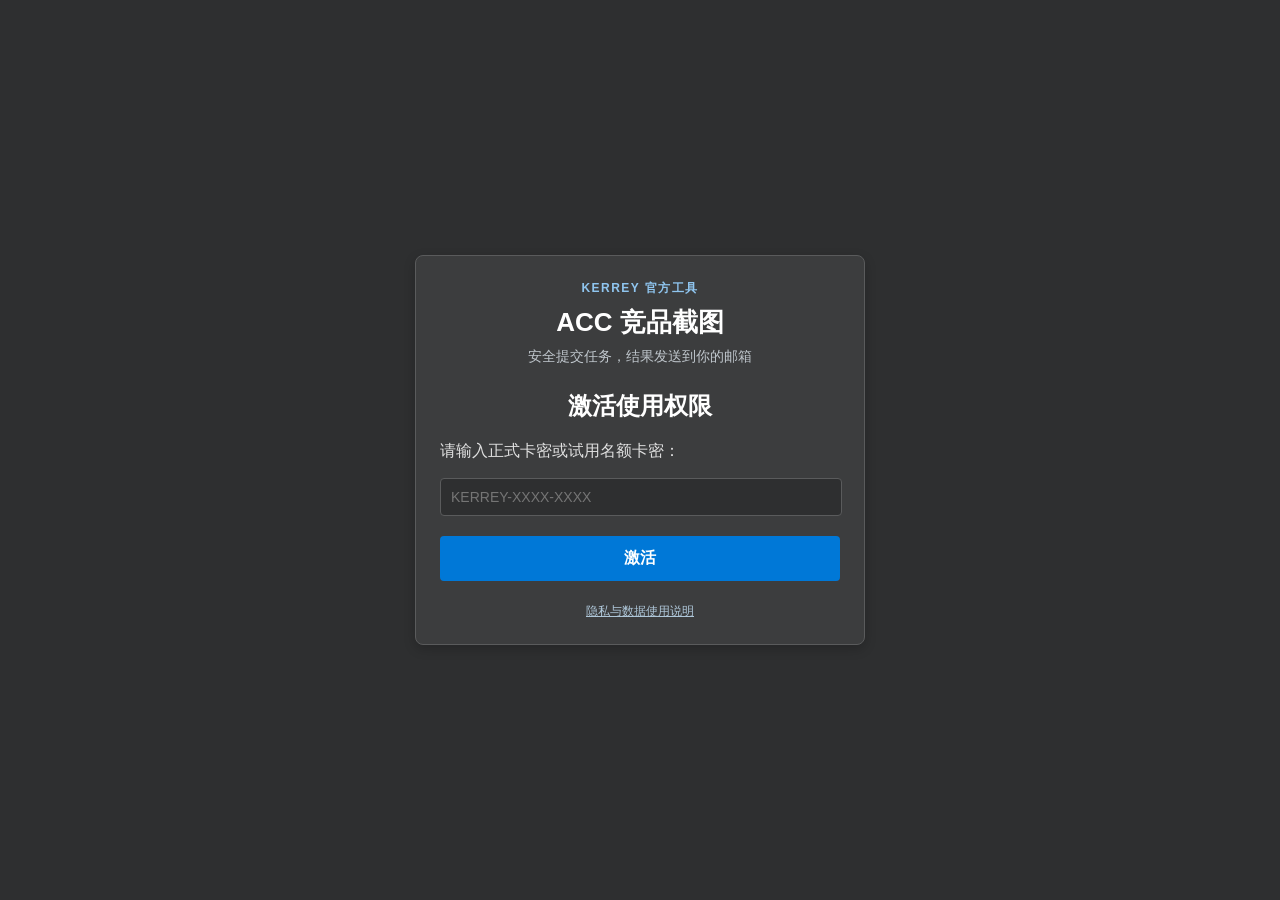
<file: index.html>
<!DOCTYPE html>
<html lang="zh-CN">
<head>
    <meta charset="UTF-8">
    <meta name="viewport" content="width=device-width, initial-scale=1.0">
    <meta name="description" content="Kerrey ACC 官方任务提交页面，用于提交竞品关键词并接收截图结果。">
    <meta name="robots" content="noindex, nofollow">
    <title>Kerrey ACC 官方任务提交</title>
    <link rel="stylesheet" href="style.css">
</head>
<body>

    <main class="container app-shell">
      <header class="app-header">
        <p class="eyebrow">KERREY 官方工具</p>
        <h1>ACC 竞品截图</h1>
        <p class="subtitle">安全提交任务，结果发送到你的邮箱</p>
      </header>

      <section id="activation-view" aria-labelledby="activation-title">
        <h2 id="activation-title">激活使用权限</h2>
        <p>请输入正式卡密或试用名额卡密：</p>
        <input type="text" id="product-key-input" placeholder="KERREY-XXXX-XXXX" autocomplete="off">
        <button id="activate-button" type="button">激活</button>
        <p id="activation-status" class="status"></p>
      </section>

      <section id="app-view" style="display: none;" aria-labelledby="task-title">
        <h2 id="task-title">提交截图任务</h2>
        <div id="license-summary" class="license-summary" hidden>
            <span id="license-type-label"></span>
            <strong id="license-quota-label"></strong>
        </div>
        <label for="keyword-input">品牌/关键词/ASIN:</label>
        <input type="text" id="keyword-input">
        
        <label for="email-input">接收邮箱:</label>
        <input type="email" id="email-input" placeholder="me@example.com">
        <p class="field-note">邮箱仅用于发送本次任务结果。不会要求 Google、Amazon、银行卡或其他账号密码，也不会自动下载软件。</p>

        <fieldset class="source-options">
            <legend>增加数据来源</legend>
            <label class="checkbox-label">
                <input type="checkbox" id="levanta-enabled" checked>
                Levanta 商品佣金
            </label>
        </fieldset>

        <button id="submit-button" type="button">提交任务</button>
        <p id="app-status" class="status"></p>
        <button id="change-license-button" class="text-button" type="button">更换卡密</button>
      </section>

      <footer class="app-footer">
        <a href="privacy.html">隐私与数据使用说明</a>
      </footer>
    </main>

    <script src="app.js"></script>
</body>
</html>
</file>
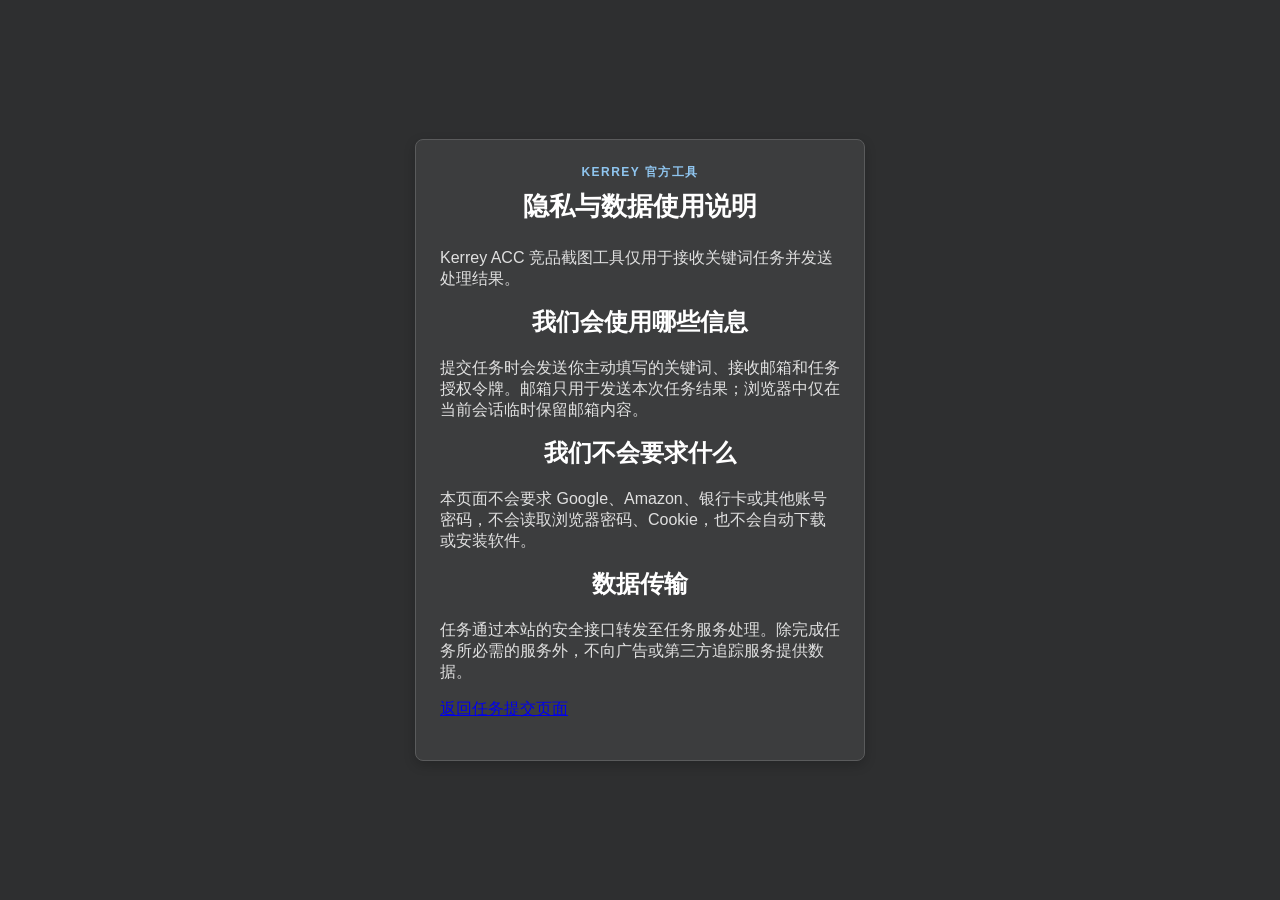
<file: privacy.html>
<!DOCTYPE html>
<html lang="zh-CN">
<head>
  <meta charset="UTF-8">
  <meta name="viewport" content="width=device-width, initial-scale=1.0">
  <meta name="robots" content="noindex, nofollow">
  <title>隐私与数据使用说明 - Kerrey ACC</title>
  <link rel="stylesheet" href="style.css">
</head>
<body>
  <main class="container privacy-page">
    <header class="app-header">
      <p class="eyebrow">KERREY 官方工具</p>
      <h1>隐私与数据使用说明</h1>
    </header>

    <p>Kerrey ACC 竞品截图工具仅用于接收关键词任务并发送处理结果。</p>
    <h2>我们会使用哪些信息</h2>
    <p>提交任务时会发送你主动填写的关键词、接收邮箱和任务授权令牌。邮箱只用于发送本次任务结果；浏览器中仅在当前会话临时保留邮箱内容。</p>
    <h2>我们不会要求什么</h2>
    <p>本页面不会要求 Google、Amazon、银行卡或其他账号密码，不会读取浏览器密码、Cookie，也不会自动下载或安装软件。</p>
    <h2>数据传输</h2>
    <p>任务通过本站的安全接口转发至任务服务处理。除完成任务所必需的服务外，不向广告或第三方追踪服务提供数据。</p>
    <p><a href="index.html">返回任务提交页面</a></p>
  </main>
</body>
</html>
</file>
<file: style.css>
/* style.css */
body {
    font-family: -apple-system, BlinkMacSystemFont, "Segoe UI", Roboto, sans-serif;
    background-color: #2E2F30;
    color: #E0E0E0;
    display: flex;
    justify-content: center;
    align-items: center;
    min-height: 100vh;
    margin: 0;
}

.container {
    width: 90%;
    max-width: 400px;
    background-color: #3C3D3E;
    border: 1px solid #5A5B5C;
    border-radius: 8px;
    padding: 24px;
    box-shadow: 0 4px 12px rgba(0, 0, 0, 0.2);
}

.app-header {
    margin-bottom: 24px;
    text-align: center;
}

.eyebrow {
    margin: 0 0 8px;
    color: #8fc5ef;
    font-size: 12px;
    font-weight: 700;
    letter-spacing: 0.12em;
}

.app-header h1 {
    margin: 0;
    color: #FFFFFF;
    font-size: 26px;
}

.subtitle {
    margin: 8px 0 0;
    color: #BFC6CC;
    font-size: 14px;
}

h2 {
    color: #FFFFFF;
    text-align: center;
    margin-top: 0;
}

label {
    display: block;
    color: #C0C0C0;
    margin-top: 16px;
    margin-bottom: 6px;
}

input[type="text"],
input[type="email"] {
    width: calc(100% - 20px);
    background-color: #2E2F30;
    border: 1px solid #5A5B5C;
    border-radius: 4px;
    padding: 10px;
    color: #F0F0F0;
    font-size: 14px;
}

input[type="text"]:focus,
input[type="email"]:focus {
    border-color: #0078D7;
    outline: none;
}

.source-options {
    display: grid;
    gap: 8px;
    margin: 16px 0;
    padding: 12px;
    border: 1px solid #5A5B5C;
    border-radius: 6px;
    text-align: left;
}

.source-options legend {
    padding: 0 4px;
    color: #E0E0E0;
    font-size: 13px;
}

.source-options label {
    margin: 0;
}

.checkbox-label {
    display: flex;
    align-items: center;
    gap: 8px;
}

.checkbox-label input {
    width: auto;
    margin: 0;
}

button {
    width: 100%;
    background-color: #0078D7;
    color: white;
    border: none;
    border-radius: 4px;
    padding: 12px 16px;
    font-size: 16px;
    font-weight: bold;
    cursor: pointer;
    margin-top: 20px;
    transition: background-color 0.2s;
}

button:hover {
    background-color: #005A9E;
}

button:disabled {
    background-color: #5A5B5C;
    color: #909090;
    cursor: not-allowed;
}

.status {
    margin-top: 16px;
    text-align: center;
    font-size: 14px;
}

.field-note {
    margin: 8px 0 0;
    color: #AEB7BE;
    font-size: 12px;
    line-height: 1.6;
}
.status.success {
    color: #4CAF50; /* 绿色 */
}
.status.error {
    color: #F44336; /* 红色 */
}

.license-summary {
    display: flex;
    align-items: center;
    justify-content: space-between;
    min-height: 42px;
    margin: 0 0 16px;
    padding: 0 12px;
    border: 1px solid #4E6B82;
    border-radius: 4px;
    background: #293640;
    color: #DDEAF3;
    font-size: 14px;
}

.license-summary[hidden] {
    display: none;
}

.license-summary.trial {
    border-color: #8A7135;
    background: #403922;
    color: #FFF0BD;
}

.text-button {
    margin-top: 8px;
    padding: 8px;
    background: transparent;
    color: #AFC7D9;
    font-size: 13px;
    font-weight: normal;
}

.text-button:hover {
    background: #343536;
}

.app-footer {
    margin-top: 20px;
    text-align: center;
}

.app-footer a {
    color: #AFC7D9;
    font-size: 12px;
}

.app-footer a:hover {
    color: #DDEAF3;
}

@media (max-width: 480px) {
    .container {
        width: calc(100% - 32px);
        padding: 20px;
    }
}
</file>
